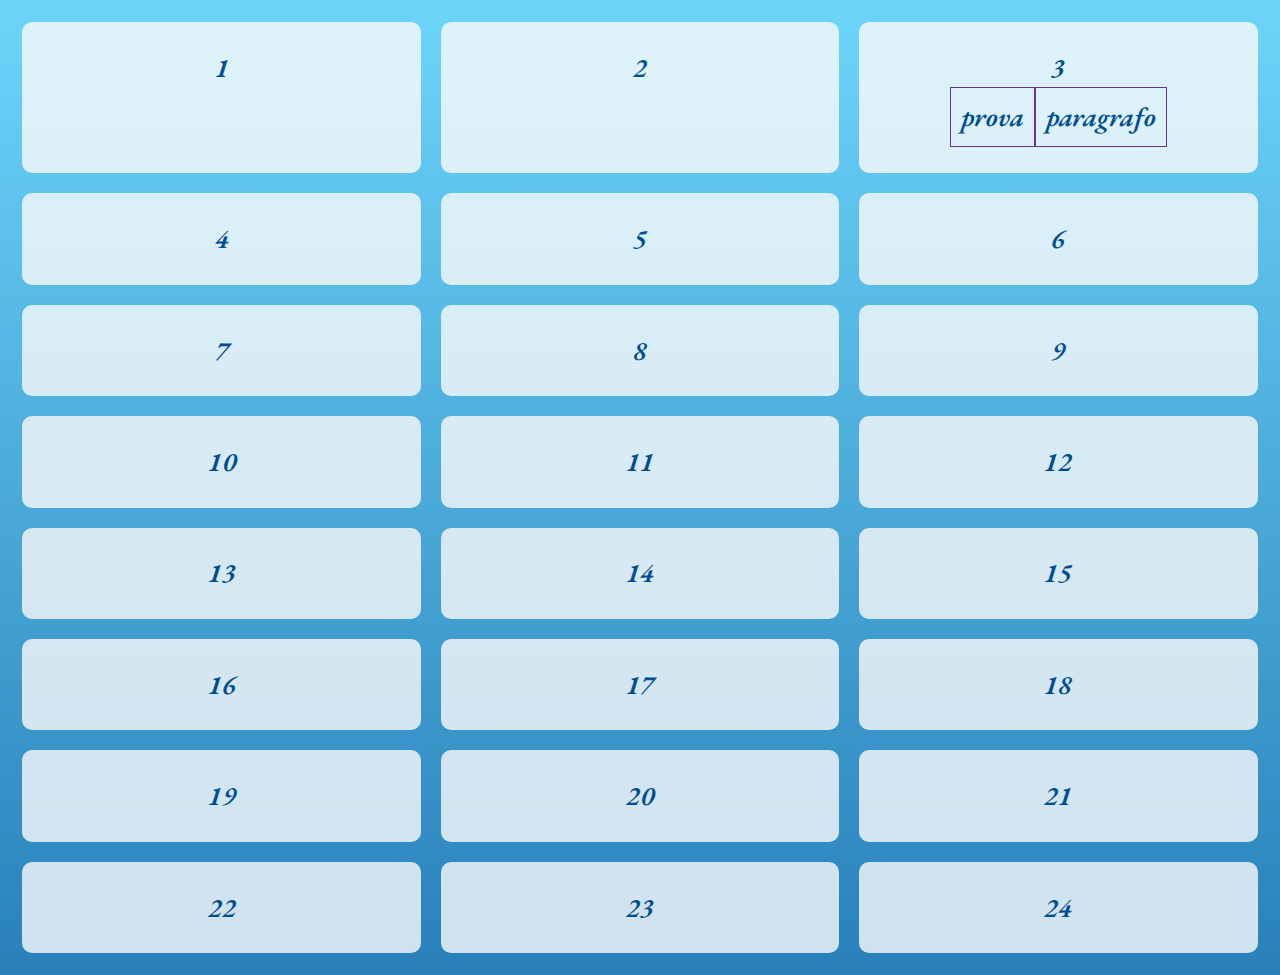
<file: finish/index.html>
<!DOCTYPE html>
<html lang="en">
  <head>
    <meta charset="UTF-8" />
    <meta http-equiv="X-UA-Compatible" content="IE=edge" />
    <meta name="viewport" content="width=device-width, initial-scale=1.0" />
    <link rel="stylesheet" href="style.css" />
    <title>css grid2</title>
  </head>
  <body>
    <div class="contenitore">
      <main class="elemento elm1">1</main>
      <aside class="elemento elm2">2</aside>
      <div class="elemento elm3">3
        <div class="cont-flex">
            <p>prova</p>
            <p>paragrafo</p>
        </div>
      </div>
      <div class="elemento elm4">4</div>
      <div class="elemento elm5">5</div>
      <div class="elemento elm6">6</div>
      <div class="elemento elm7">7</div>
      <div class="elemento elm8">8</div>
      <div class="elemento elm9">9</div>
      <div class="elemento elm10">10</div>
      <div class="elemento elm11">11</div>
      <div class="elemento elm12">12</div>
      <div class="elemento elm13">13</div>
      <div class="elemento elm14">14</div>
      <div class="elemento elm15">15</div>
      <div class="elemento elm16">16</div>
      <div class="elemento elm17">17</div>
      <div class="elemento elm18">18</div>
      <div class="elemento elm19">19</div>
      <div class="elemento elm20">20</div>
      <div class="elemento elm21">21</div>
      <div class="elemento elm22">22</div>
      <div class="elemento elm23">23</div>
      <div class="elemento elm24">24</div>
    </div>
  </body>
</html>
</file>
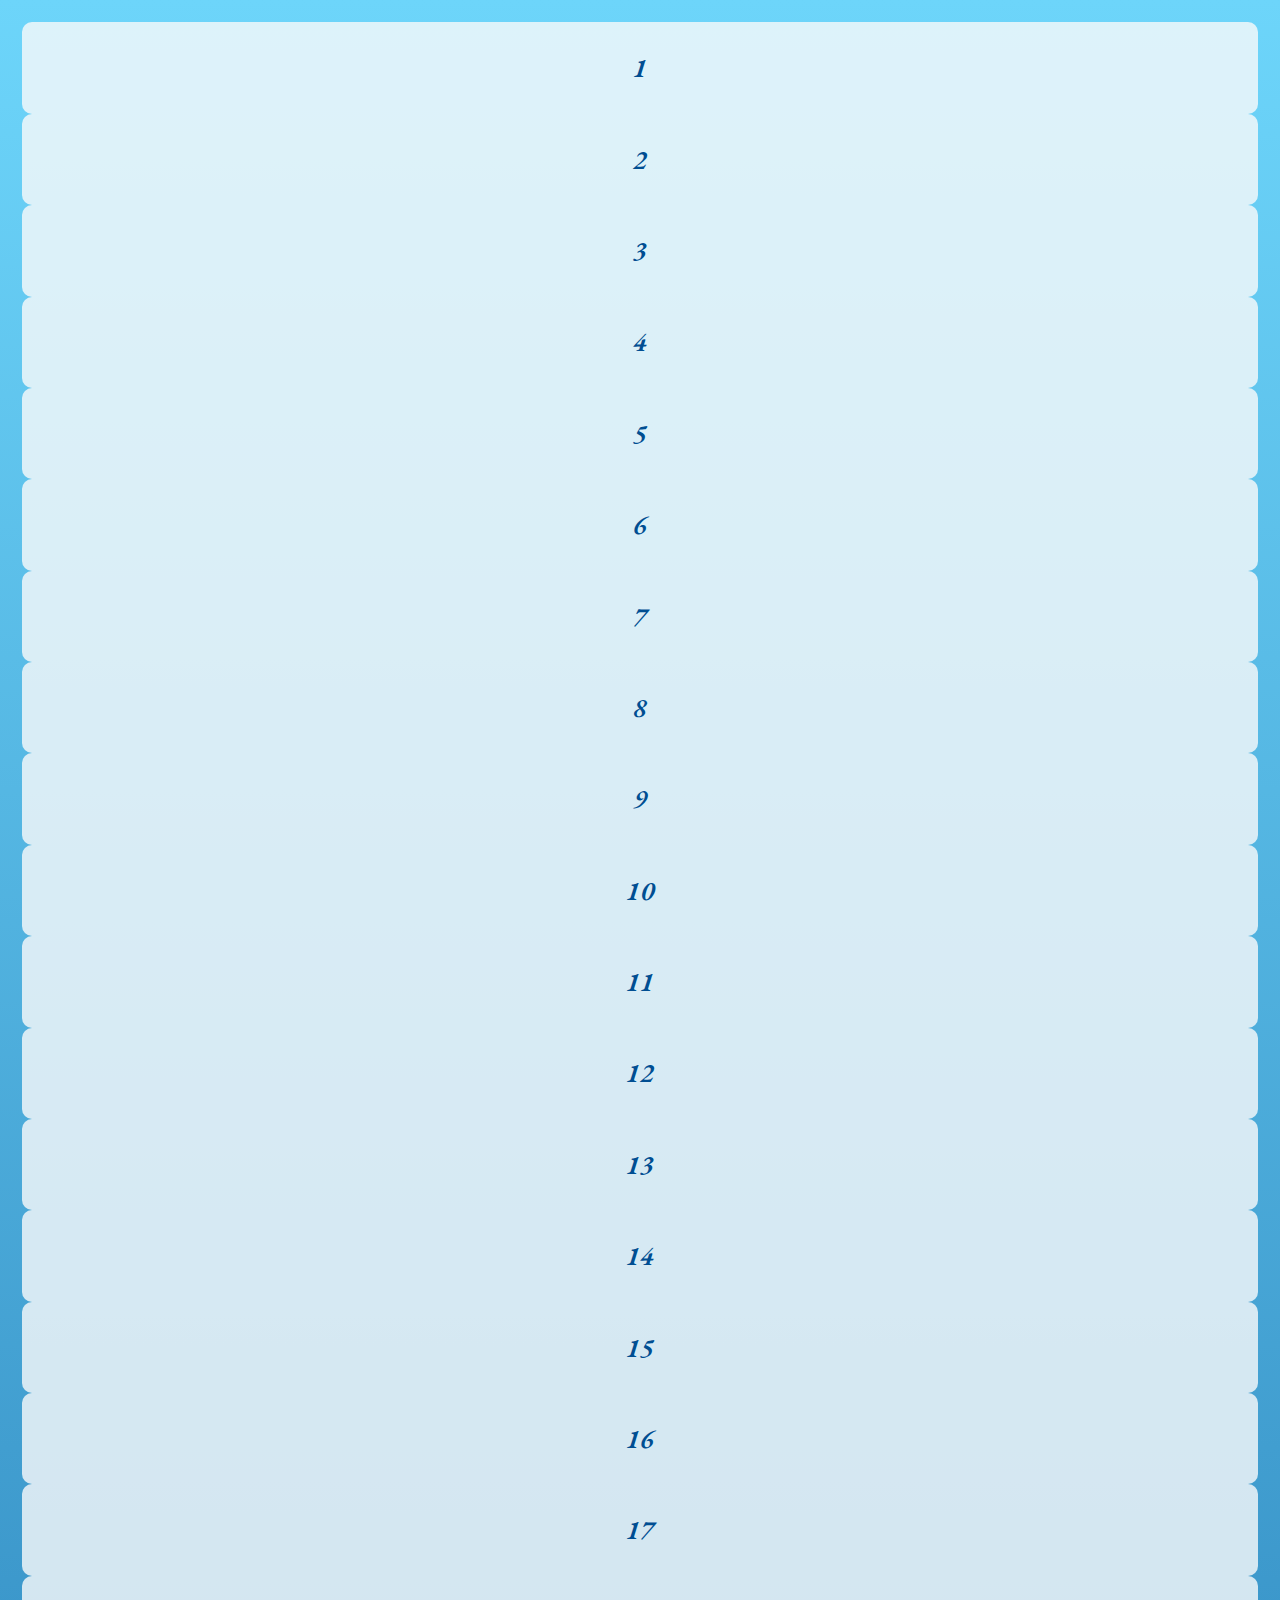
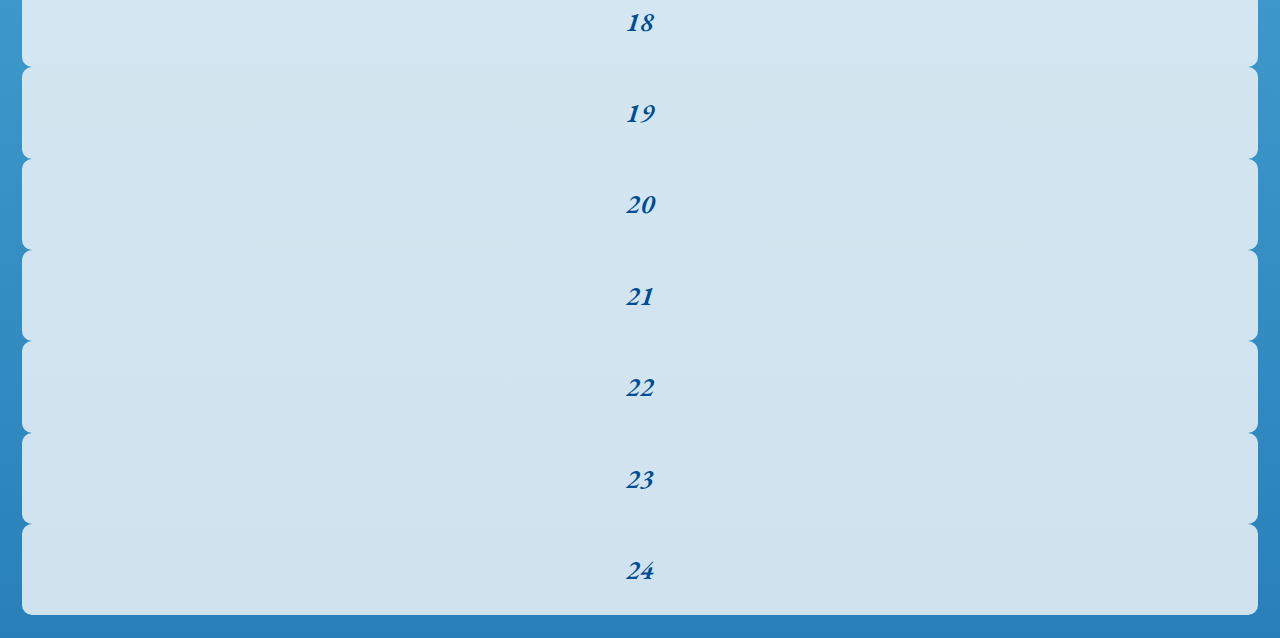
<file: starter/index.html>
<!DOCTYPE html>
<html lang="en">
<head>
    <meta charset="UTF-8">
    <meta http-equiv="X-UA-Compatible" content="IE=edge">
    <meta name="viewport" content="width=device-width, initial-scale=1.0">
    <link rel="stylesheet" href="style.css">
    <title>css grid2</title>

</head>
<body>
    
    <div class="contenitore">
        <div class="elemento elm1">1</div>
        <div class="elemento elm2">2</div>
        <div class="elemento elm3">3</div>
        <div class="elemento elm4">4</div>
        <div class="elemento elm5">5</div>
        <div class="elemento elm6">6</div>
        <div class="elemento elm7">7</div>
        <div class="elemento elm8">8</div>
        <div class="elemento elm9">9</div>
        <div class="elemento elm10">10</div>
        <div class="elemento elm11">11</div>
        <div class="elemento elm12">12</div>
        <div class="elemento elm13">13</div>
        <div class="elemento elm14">14</div>
        <div class="elemento elm15">15</div>
        <div class="elemento elm16">16</div>
        <div class="elemento elm17">17</div>
        <div class="elemento elm18">18</div>
        <div class="elemento elm19">19</div>
        <div class="elemento elm20">20</div>
        <div class="elemento elm21">21</div>
        <div class="elemento elm22">22</div>
        <div class="elemento elm23">23</div>
        <div class="elemento elm24">24</div>
      </div>
    
</body>
</html>
</file>
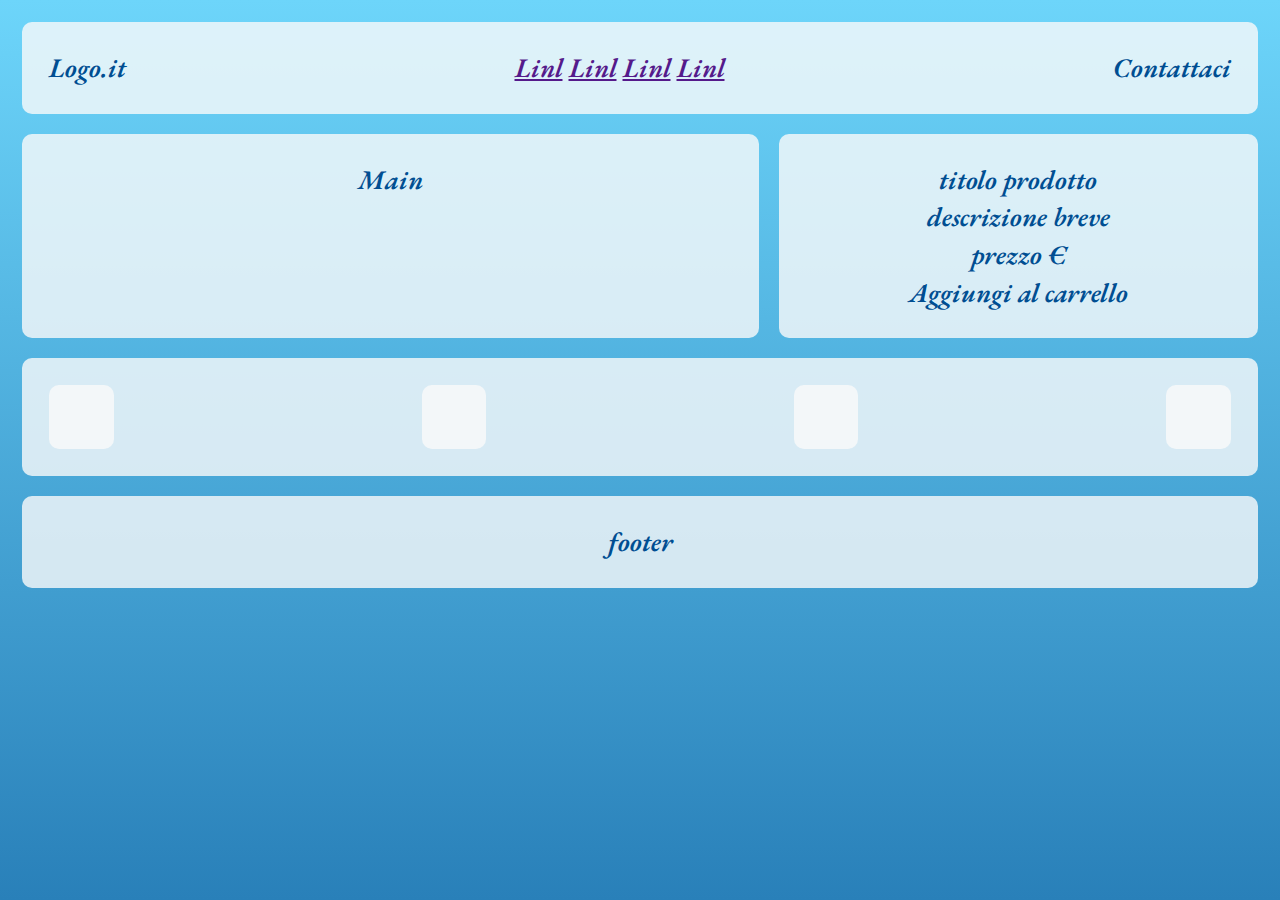
<file: esercitazioneGrid2/gridArea/index.html>
<!DOCTYPE html>
<html lang="en">
<head>
    <meta charset="UTF-8">
    <meta http-equiv="X-UA-Compatible" content="IE=edge">
    <meta name="viewport" content="width=device-width, initial-scale=1.0">
    <link rel="stylesheet" href="style.css">
    <title>css grid aree</title>

</head>
<body>
    
    <div class="contenitore">
        <div class="elemento elm1">
            <div class="logo">Logo.it</div>
            <nav class="menuNav">
                <a href="">Linl</a>
                <a href="">Linl</a>
                <a href="">Linl</a>
                <a href="">Linl</a>
            </nav>
            <div class="headerCta">Contattaci</div>
        </div><!-- header -->
        <div class="elemento elm2">Main</div><!-- main -->
        <div class="elemento elm3">
            <p>titolo prodotto</p>
            <p>descrizione breve</p>
            <p>prezzo <span>€</span></p>
            <p>Aggiungi al carrello</p>
        </div><!-- aside -->
        <div class="elemento elm4">
            <div class="sottoElemento stel1"></div><!-- section -->
            <div class="sottoElemento stel2"></div><!-- section -->
            <div class="sottoElemento stel3"></div><!-- section -->
            <div class="sottoElemento stel4"></div><!-- section -->
        </div>
        <div class="elemento elm5">footer</div><!-- footer -->
  
      </div>
    
</body>
</html>
</file>
<file: finish/style.css>
@import url("https://fonts.googleapis.com/css?family=EB+Garamond:400,400i,600,600i,800");
/* prprietà generali */
* {
  box-sizing: border-box;
  margin: 0;
  padding: 0;
}

img {
  max-width: 100%;
}

html {
  min-height: 100%;
}

body {
  min-height: 100%;
  color: #333333;
  font: 1.4em/1.8 "EB Garamond", serif;
  margin: 0;
  padding: 0;
  background: linear-gradient(to top, #2980b9, #6dd5fa);
}

@media (max-width: 37.5rem) {
  body {
    font-size: 1.2em;
  }
}

h1 {
  line-height: 1;
  font-weight: 600;
  font-style: italic;
  opacity: 0.75;
}

/* prprietà grid  */

.contenitore {
  padding: 1em;
  display: grid;
  /* repeat il numero di colonne per la grandezza */
 /* grid-template-columns: repeat(4, 1fr); */
 grid-template-columns:  repeat(auto-fit, minmax(350px,1fr));
  /*grid-template-rows: 300px 1fr 1fr; */
 /*  grid-template: row / column; */
/*  grid-template:150px 1fr 1fr /  1fr 1fr 1fr 1fr ; */
  gap: 20px;


}
.cont-flex{
  justify-content: center;
  display: flex;
}
.cont-flex p{
  padding: 10px;
  border: 1px solid rebeccapurple;
  
}

.elemento {
  background-color: rgba(250, 250, 250, 0.8);
  padding: 1em;
  border-radius: 10px;
  text-align: center;
  color: #004e92;
  font-weight: 600;
  font-style: italic;
  font-size: 1.2em;
  line-height: 1.4;

}
</file>
<file: starter/style.css>
@import url("https://fonts.googleapis.com/css?family=EB+Garamond:400,400i,600,600i,800");
/* prprietà generali */
* {
  box-sizing: border-box;
  margin: 0;
  padding: 0;
}

img {
  max-width: 100%;
}

html {
  min-height: 100%;
}

body {
  min-height: 100%;
  color: #333333;
  font: 1.4em/1.8 "EB Garamond", serif;
  margin: 0;
  padding: 0;
  background: linear-gradient(to top, #2980b9, #6dd5fa);
}

@media (max-width: 37.5rem) {
  body {
    font-size: 1.2em;
  }
}

h1 {
  line-height: 1;
  font-weight: 600;
  font-style: italic;
  opacity: 0.75;
}

/* prprietà grid  */

.contenitore {
  padding: 1em;
 
}

.elemento {
  background-color: rgba(250, 250, 250, 0.8);
  padding: 1em;
  border-radius: 10px;
  text-align: center;
  color: #004e92;
  font-weight: 600;
  font-style: italic;
  font-size: 1.2em;
  line-height: 1.4;
}
</file>
<file: esercitazioneGrid2/gridArea/style.css>
@import url("https://fonts.googleapis.com/css?family=EB+Garamond:400,400i,600,600i,800");
/* prprietà generali */
* {
  box-sizing: border-box;
  margin: 0;
  padding: 0;
}

img {
  max-width: 100%;
}

html {
  min-height: 100%;
}

body {
  min-height: 100%;
  color: #333333;
  font: 1.4em/1.8 "EB Garamond", serif;
  margin: 0;
  padding: 0;
  background: linear-gradient(to top, #2980b9, #6dd5fa);
}

@media (max-width: 37.5rem) {
  body {
    font-size: 1.2em;
  }
}

h1 {
  line-height: 1;
  font-weight: 600;
  font-style: italic;
  opacity: 0.75;
}

/* prprietà grid  */

.contenitore {
  padding: 1em;
  display: grid;
  gap: 20px;
  grid-template-areas: 'header header header header'
                        'main main main aside'
                        'section section section section'
                        'footer footer footer footer';

}

.elm1{
  grid-area: header;
  display: flex;
  justify-content: space-between;
}


.elm2{grid-area: main;
width:100%;}


.elm3{grid-area: aside;
display: flex;
flex-direction: column;


}


.elm4{grid-area: section;
display: flex;
justify-content: space-between;


}
.elm5{grid-area: footer ;}

.elemento, .sottoElemento {
  background-color: rgba(250, 250, 250, 0.8);
  padding: 1em;
  border-radius: 10px;
  text-align: center;
  color: #004e92;
  font-weight: 600;
  font-style: italic;
  font-size: 1.2em;
  line-height: 1.4;
}

@media (max-width:780px){
  .contenitore {
   
    grid-template-areas: 'header header '
                          'main main'
                          'section section'
                          'footer footer';
}
.elm3{display: none;}
}
</file>
